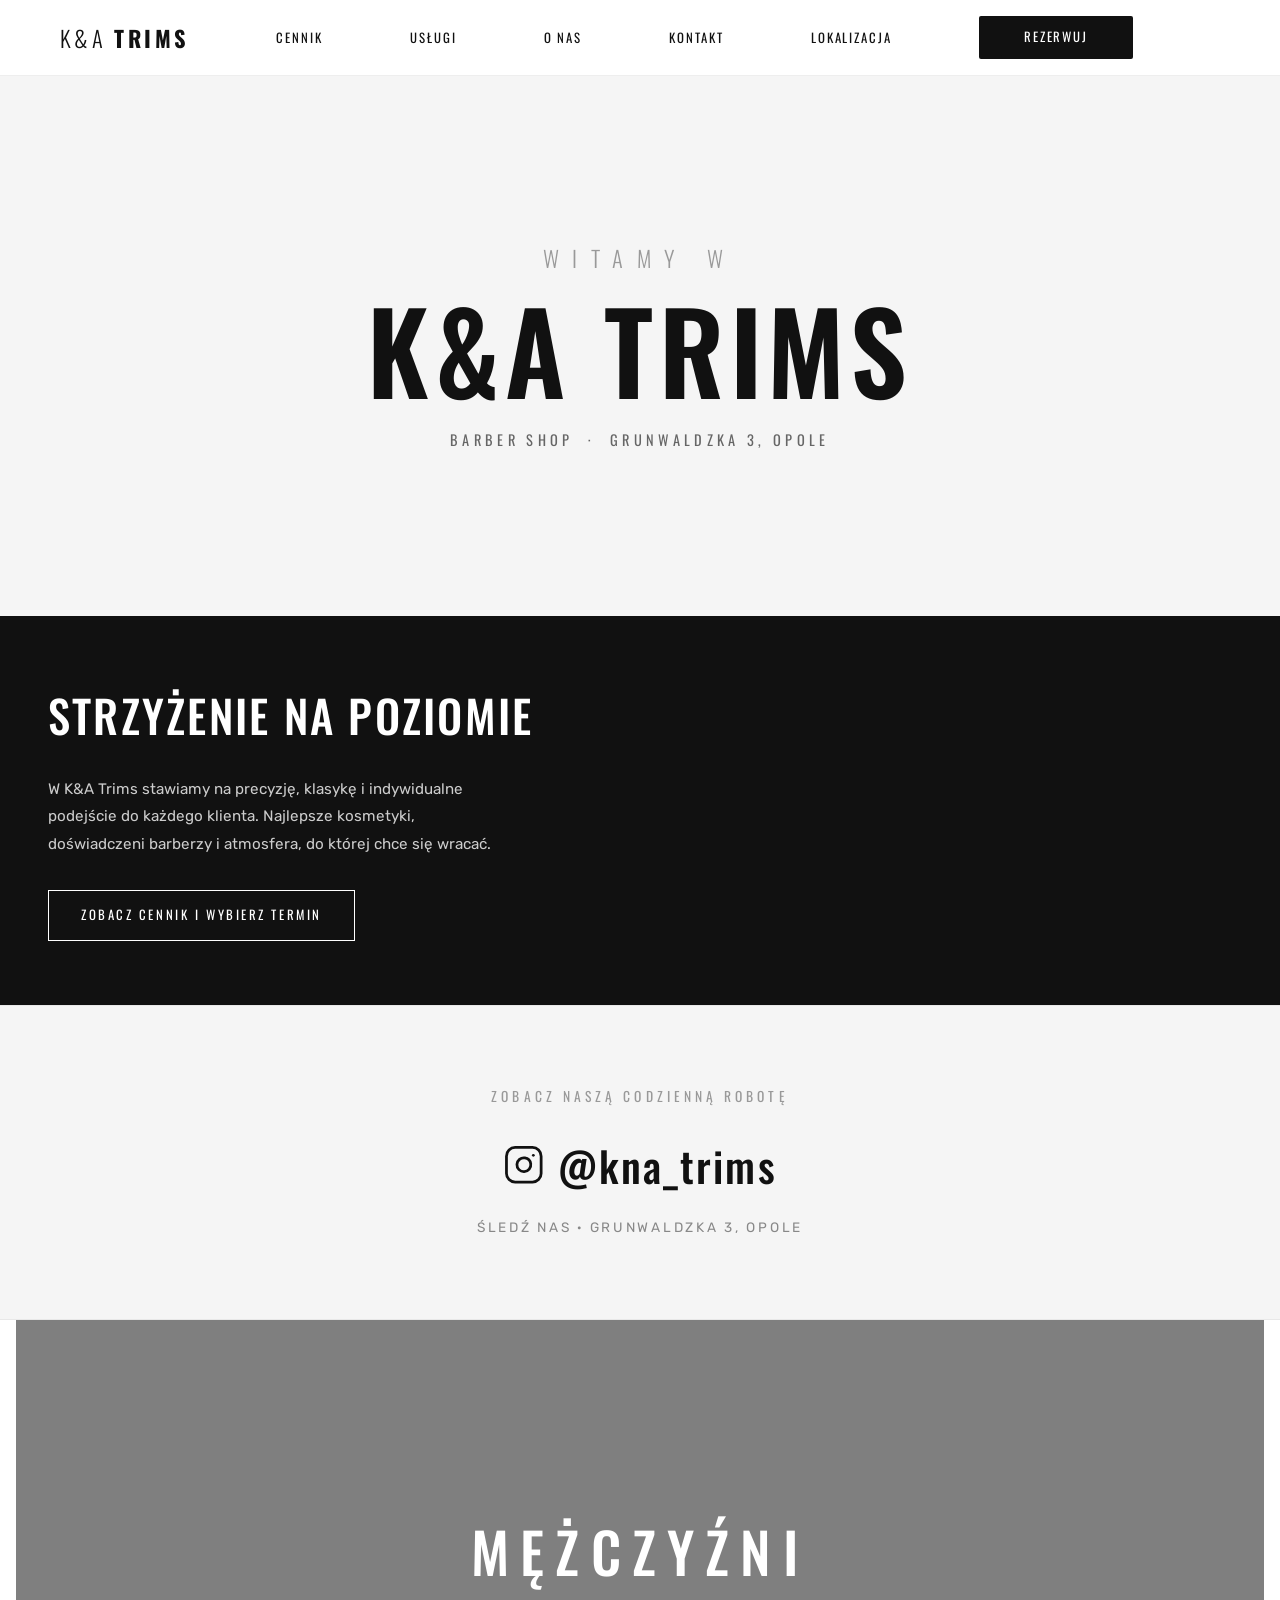
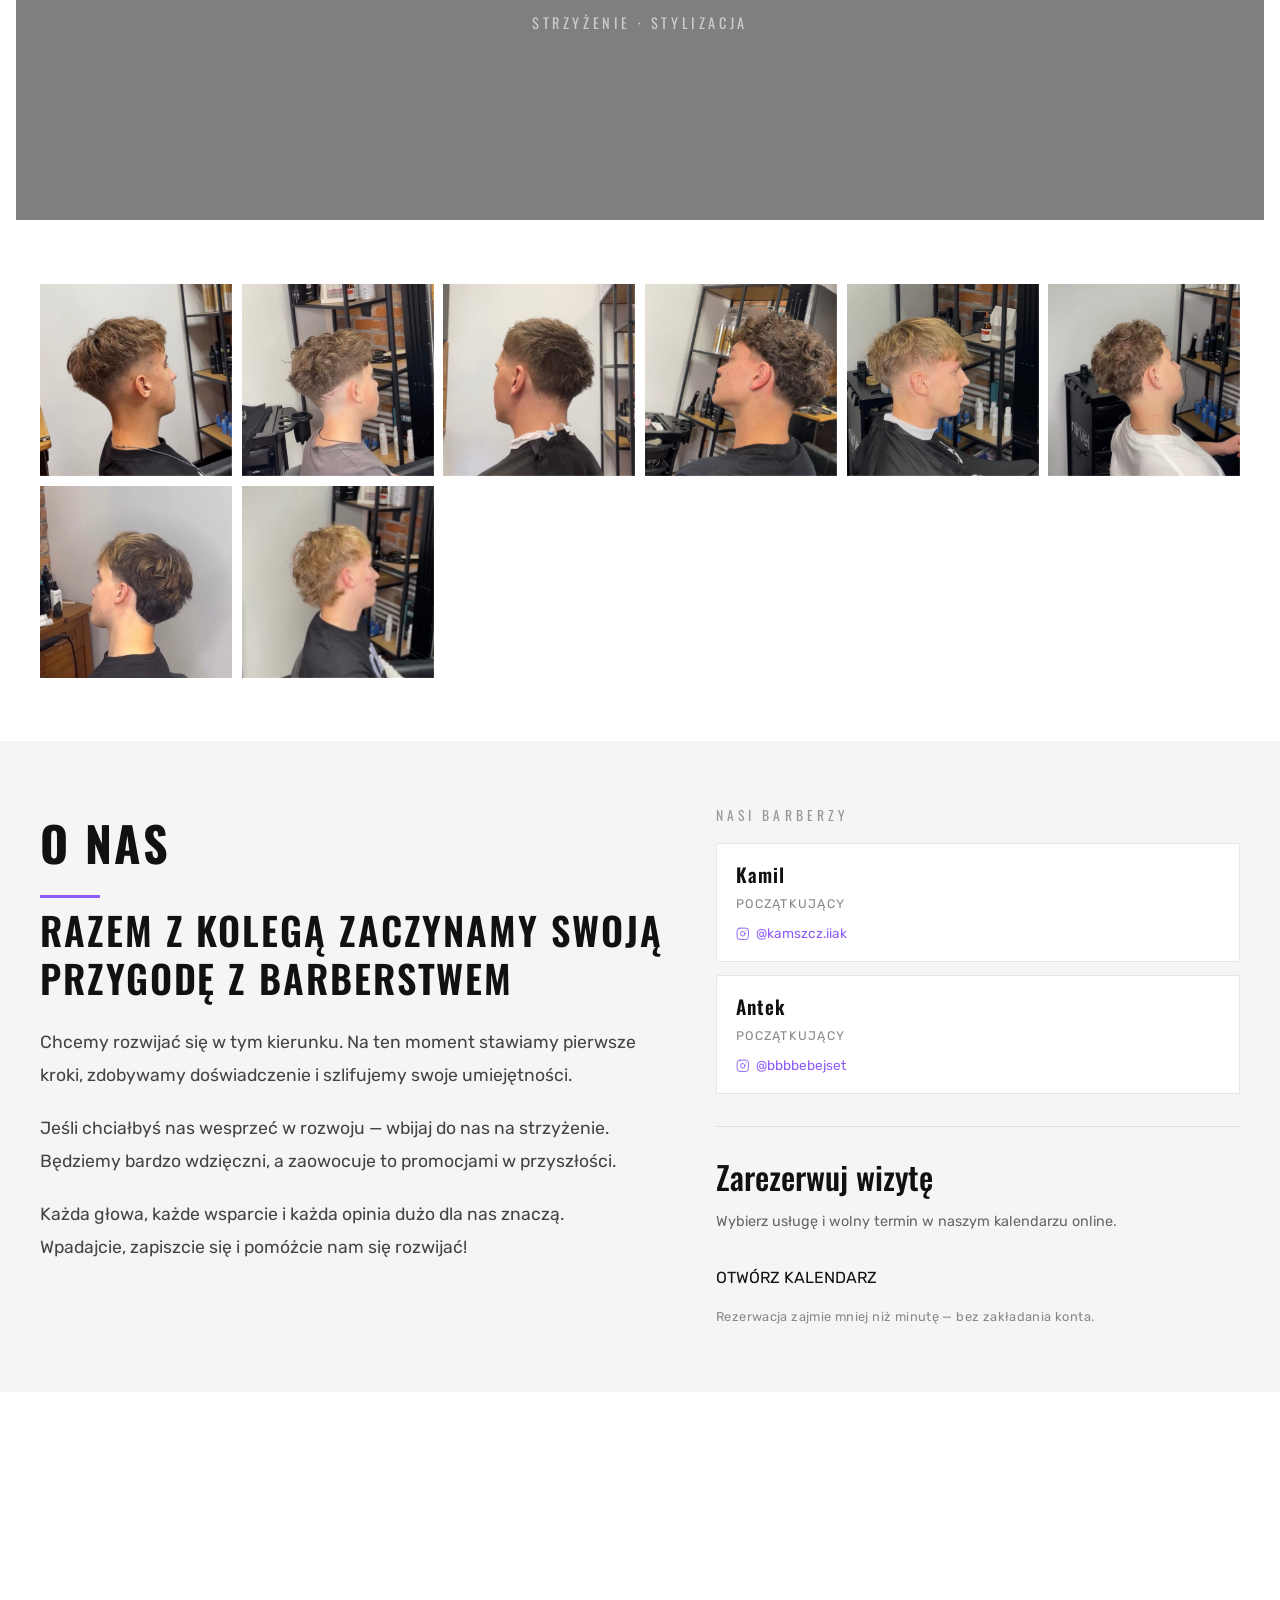
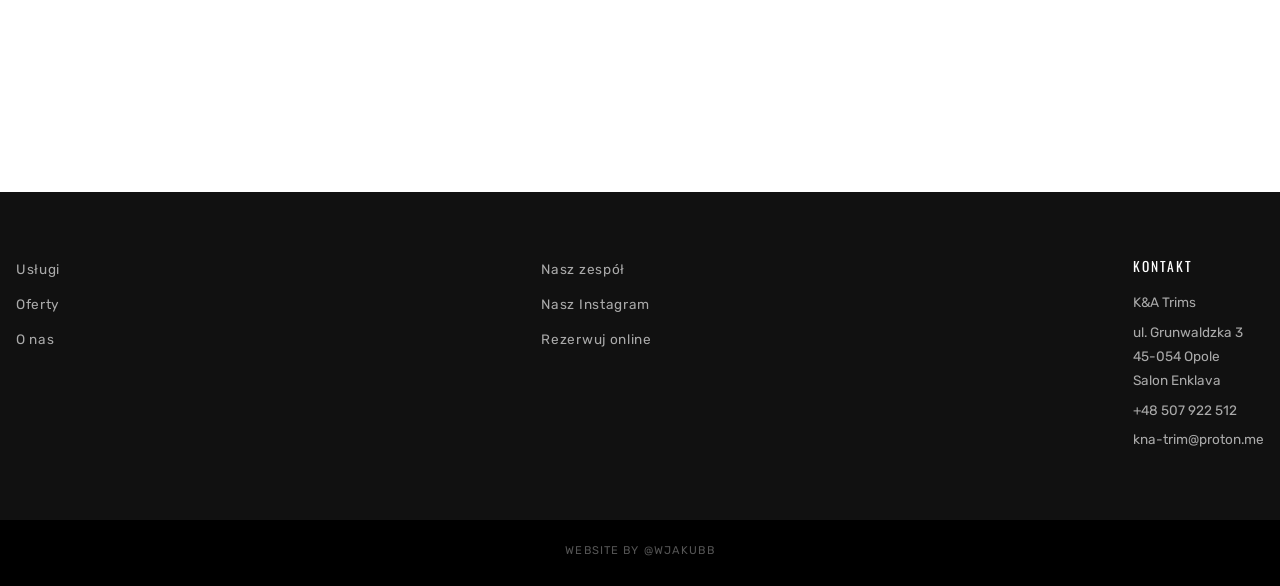
<file: index.html>
<!DOCTYPE html>
<html lang="pl">
<head>
  <meta charset="utf-8"/>
  <title>K&amp;A Trims — Barber Shop Opole</title>
  <meta name="description" content="K&A Trims — salon barberski w Opolu. Profesjonalne strzyżenie męskie, brody, klasyczna golarka. Grunwaldzka 3, Opole."/>
  <meta content="width=device-width, initial-scale=1" name="viewport"/>
  <link rel="stylesheet" href="style.css"/>
  <link rel="preconnect" href="https://fonts.googleapis.com">
  <link rel="preconnect" href="https://fonts.gstatic.com" crossorigin>
  <link href="https://fonts.googleapis.com/css2?family=Oswald:wght@200;300;400;500;600;700&family=Rubik:ital,wght@0,300;0,400;0,500;0,600;0,700;1,500&display=swap" rel="stylesheet">
</head>
<body>

  <!-- ===== NAWIGACJA ===== -->
  <header id="nav" class="sticky-nav">
    <nav class="w-container">
      <ul role="list" class="nav-grid w-list-unstyled">
        <li class="nav-logo-item">
          <a href="https://knatrim.github.io" class="nav-logo-link">
            <span class="logo-text">K&amp;A <strong>TRIMS</strong></span>
          </a>
        </li>
        <li class="about"><a href="https://terminy.pro/knatrim" class="nav-link">CENNIK</a></li>
        <li class="services"><a href="#services" class="nav-link">USŁUGI</a></li>
        <li class="reviews"><a href="#about" class="nav-link">O NAS</a></li>
        <li class="special-offers"><a href="#contact" class="nav-link">KONTAKT</a></li>
        <li class="location"><a href="#location" class="nav-link">LOKALIZACJA</a></li>
        <li class="book-online"><a href="https://terminy.pro/knatrim" class="book-online w-button">REZERWUJ</a></li>
        <li class="hamburger-item">
          <button class="hamburger" aria-label="Menu">
            <span></span><span></span><span></span>
          </button>
        </li>
      </ul>
    </nav>
  </header>

  <!-- ===== HERO ===== -->
  <div class="header-and-slider">
    <h1 class="welcoime reveal-fade">WITAMY W</h1>
    <div><h1 class="to-atlas reveal-scale">K&amp;A TRIMS</h1></div>
    <p class="hero-sub reveal-up delay-2">Barber Shop &nbsp;·&nbsp; Grunwaldzka 3, Opole</p>
  </div>

  <!-- ===== SEKCJA 2 ===== -->
  <div class="section">
    <div class="div-block">
      <h1 class="headingsec2 reveal-up">STRZYŻENIE NA POZIOMIE</h1>
      <p class="paragraphsec2 reveal-up delay-1">W K&amp;A Trims stawiamy na precyzję, klasykę i indywidualne podejście do każdego klienta. Najlepsze kosmetyki, doświadczeni barberzy i atmosfera, do której chce się wracać.</p>
      <a href="https://terminy.pro/knatrim" class="buttonsec2 w-button reveal-up delay-2">ZOBACZ CENNIK I WYBIERZ TERMIN</a>
    </div>
  </div>

  <!-- ===== SEKCJA 4: INSTAGRAM ===== -->
  <div class="section-instagram">
    <div class="instagram-inner reveal-up">
      <p class="instagram-label">Zobacz naszą codzienną robotę</p>
      <a href="https://www.instagram.com/kna_trims" target="_blank" rel="noopener" class="instagram-link">
        <svg class="instagram-icon" xmlns="http://www.w3.org/2000/svg" viewBox="0 0 24 24" fill="none" stroke="currentColor" stroke-width="1.6" stroke-linecap="round" stroke-linejoin="round" aria-hidden="true">
          <rect x="2" y="2" width="20" height="20" rx="5" ry="5"></rect>
          <path d="M16 11.37A4 4 0 1 1 12.63 8 4 4 0 0 1 16 11.37z"></path>
          <line x1="17.5" y1="6.5" x2="17.51" y2="6.5"></line>
        </svg>
        <span>@kna_trims</span>
      </a>
      <p class="instagram-sub">Śledź nas · Grunwaldzka 3, Opole</p>
    </div>
  </div>

  <!-- ===== SEKCJA 5: MĘŻCZYŹNI ===== -->
  <div class="section-5" id="services">
    <div class="div-block-9 reveal-zoom">
      <h1 class="product-heading-men">MĘŻCZYŹNI</h1>
      <p class="section-5-sub">Strzyżenie · Stylizacja</p>
    </div>
  </div>

  <!-- ===== SEKCJA 6: GALERIA ===== -->
  <div class="section-6">
   <div class="w-layout-grid grid-4">
      <img src="img/1.JPG" loading="lazy" alt="Zdjęcie 1" class="animationphoto1 reveal-up"/>
      <img src="img/2.JPG" loading="lazy" alt="Zdjęcie 2" class="animationphoto2 reveal-up delay-1"/>
      <img src="img/3.JPG" loading="lazy" alt="Zdjęcie 3" class="animationphoto3 reveal-up delay-2"/>
      <img src="img/4.JPG" loading="lazy" alt="Zdjęcie 4" class="animationphoto4 reveal-up"/>
      <img src="img/5.JPG" loading="lazy" alt="Zdjęcie 5" class="animationphoto5 reveal-up delay-1"/>
      <img src="img/6.JPG" loading="lazy" alt="Zdjęcie 6" class="animationphoto6 reveal-up delay-2"/>
      <img src="img/7.JPG" loading="lazy" alt="Zdjęcie 7" class="animationphoto7 reveal-up"/>
      <img src="img/8.JPG" loading="lazy" alt="Zdjęcie 8" class="animationphoto8 reveal-up delay-1"/>
    </div>
  </div>

  <div class="section-8"></div>

  <!-- ===== SEKCJA 7: O NAS + BARBERZY + OKTIVA ===== -->
  <div class="section-7" id="about">
    <div class="div-block-11">
      <div class="w-layout-grid grid-2">

        <!-- LEWA KOLUMNA: tekst -->
        <div class="div-block-13">
          <div class="about-story reveal-up">
            <h2 class="about-main-heading">O NAS</h2>
            <h3 class="about-story-title">RAZEM Z KOLEGĄ ZACZYNAMY SWOJĄ PRZYGODĘ Z BARBERSTWEM</h3>
            <p class="about-story-text">
              Chcemy rozwijać się w tym kierunku. Na ten moment stawiamy pierwsze kroki,
              zdobywamy doświadczenie i szlifujemy swoje umiejętności.
            </p>
            <p class="about-story-text">
              Jeśli chciałbyś nas wesprzeć w rozwoju — wbijaj do nas na strzyżenie.
              Będziemy bardzo wdzięczni, a zaowocuje to promocjami w przyszłości.
            </p>
            <p class="about-story-text">
              Każda głowa, każde wsparcie i każda opinia dużo dla nas znaczą.
              Wpadajcie, zapiszcie się i pomóżcie nam się rozwijać!
            </p>
          </div>
        </div>

        <!-- PRAWA KOLUMNA: barberzy + oktiva -->
        <div class="div-block-12 reveal-right" id="book">

          <div class="barbers-block reveal-up" id="barbers">
            <p class="barbers-title">NASI BARBERZY</p>

            <!-- Kamil -->
            <a href="https://www.instagram.com/kamszcz.iiak/" target="_blank" rel="noopener" class="barber-card">
              <span class="barber-name">Kamil</span>
              <span class="barber-role">Początkujący</span>
              <span class="barber-ig">
                <svg class="instagram-icon" xmlns="http://www.w3.org/2000/svg" viewBox="0 0 24 24" fill="none" stroke="currentColor" stroke-width="1.6" stroke-linecap="round" stroke-linejoin="round" aria-hidden="true">
                  <rect x="2" y="2" width="20" height="20" rx="5" ry="5"></rect>
                  <path d="M16 11.37A4 4 0 1 1 12.63 8 4 4 0 0 1 16 11.37z"></path>
                  <line x1="17.5" y1="6.5" x2="17.51" y2="6.5"></line>
                </svg>
                @kamszcz.iiak
              </span>
            </a>

            <!-- Antek -->
            <a href="https://www.instagram.com/bbbbebejset/" target="_blank" rel="noopener" class="barber-card">
              <span class="barber-name">Antek</span>
              <span class="barber-role">Początkujący</span>
              <span class="barber-ig">
                <svg class="instagram-icon" xmlns="http://www.w3.org/2000/svg" viewBox="0 0 24 24" fill="none" stroke="currentColor" stroke-width="1.6" stroke-linecap="round" stroke-linejoin="round" aria-hidden="true">
                  <rect x="2" y="2" width="20" height="20" rx="5" ry="5"></rect>
                  <path d="M16 11.37A4 4 0 1 1 12.63 8 4 4 0 0 1 16 11.37z"></path>
                  <line x1="17.5" y1="6.5" x2="17.51" y2="6.5"></line>
                </svg>
                @bbbbebejset
              </span>
            </a>
          </div>

          <div class="oktiva-box">
            <h2 class="heading-14">Zarezerwuj wizytę</h2>
            <p class="paragraph-5">Wybierz usługę i wolny termin w naszym kalendarzu online.</p>
            <a href="https://terminy.pro/knatrim" target="_blank" rel="noopener" class="submit-button w-button oktiva-btn">
              OTWÓRZ KALENDARZ 
            </a>
            <p class="oktiva-note">Rezerwacja zajmie mniej niż minutę — bez zakładania konta.</p>
          </div>

        </div>

      </div>
    </div>
  </div>

  <!-- MAP -->
  <div class="map reveal-fade" id="location">
    <iframe
      src="https://www.google.com/maps?q=Grunwaldzka+3,+45-054+Opole&output=embed&hl=pl&z=16"
      width="100%" height="100%" style="border:0;" allowfullscreen="" loading="lazy"
      referrerpolicy="no-referrer-when-downgrade"
      title="K&A Trims — Grunwaldzka 3, Opole">
    </iframe>
  </div>

  <!-- stopka  -->
  <footer id="footer" class="footer">
         <div class="footer-flex-container">
        <div><ul role="list" class="w-list-unstyled">
          <li><a href="#services" class="footer-link">Usługi</a></li>
          <li><a href="#special" class="footer-link">Oferty</a></li>
          <li><a href="#about" class="footer-link">O nas</a></li>
        </ul></div>
        <div><ul role="list" class="w-list-unstyled">
          <li><a href="#barbers" class="footer-link">Nasz zespół</a></li>
          <li><a href="https://www.instagram.com/kna_trim" class="footer-link">Nasz Instagram</a></li>
          <li><a href="#book" class="footer-link">Rezerwuj online</a></li>
        </ul></div>

        <!-- dane kontaktowe -->
        <div class="footer-contact" id="contact">
          <p class="footer-contact-title">Kontakt</p>
          <p class="footer-contact-line">K&amp;A Trims</p>
          <p class="footer-contact-line">ul. Grunwaldzka 3<br/>45-054 Opole<br/>Salon Enklava</p>
          <p class="footer-contact-line"><a href="tel:+48123456789">+48 507 922 512</a></p>
          <p class="footer-contact-line"><a href="mailto:kna-trim@proton.me">kna-trim@proton.me</a></p>
        </div>
      </div>
  </footer>
  <div class="website-author">
    <a href="https://instagram.com/wjakubb" target="_blank" rel="noopener">website by @wjakubb</a>
  </div>
  <script src="script.js"></script>
</body>
</html>
</file>
<file: style.css>
/* ===== RESET & BAZA ===== */
* { margin: 0; padding: 0; box-sizing: border-box; }
html { scroll-behavior: smooth; }
body {
  font-family: 'Rubik', sans-serif;
  color: #111;
  background: #fff;
  line-height: 1.6;
  overflow-x: hidden;
}
img { max-width: 100%; display: block; }
a { color: inherit; text-decoration: none; }
ul { list-style: none; }
.w-list-unstyled { list-style: none; padding-left: 0; }
.w-container { max-width: 1200px; margin: 0 auto; padding: 0 20px; width: 100%; }

/* ===== ZMIENNE ===== */
:root {
  --accent: #8b5cf6;        /* fiolet */
  --accent-dark: #6d28d9;   /* ciemniejszy fiolet (hover) */
  --dark: #111;
  --gray: #888;
  --light-bg: #f5f5f5;
}

/* ===== LOGO ===== */
.logo-text {
  font-family: 'Oswald', sans-serif;
  font-size: 1.4rem;
  letter-spacing: 0.15em;
  font-weight: 300;
  color: var(--dark);
}
.logo-text strong { font-weight: 700; }

/* ===== ANIMACJE SCROLL-REVEAL ===== */
.reveal-fade, .reveal-up, .reveal-left,
.reveal-right, .reveal-scale, .reveal-zoom {
  opacity: 0;
  transition: opacity 0.9s cubic-bezier(0.22, 1, 0.36, 1),
              transform 0.9s cubic-bezier(0.22, 1, 0.36, 1);
  will-change: opacity, transform;
}
.reveal-up    { transform: translateY(50px); }
.reveal-left  { transform: translateX(-60px); }
.reveal-right { transform: translateX(60px); }
.reveal-scale { transform: scale(0.85); }
.reveal-zoom  { transform: scale(0.92); }

.reveal-fade.in, .reveal-up.in, .reveal-left.in,
.reveal-right.in, .reveal-scale.in, .reveal-zoom.in {
  opacity: 1;
  transform: none;
}
.delay-1 { transition-delay: 0.15s; }
.delay-2 { transition-delay: 0.3s; }
.delay-3 { transition-delay: 0.45s; }
.delay-4 { transition-delay: 0.6s; }

/* ===== NAWIGACJA ===== */
.sticky-nav {
  position: sticky;
  top: 0;
  z-index: 1000;
  background: rgba(255,255,255,0.95);
  backdrop-filter: blur(10px);
  border-bottom: 1px solid #eee;
  transition: box-shadow 0.3s;
}
.sticky-nav.scrolled { box-shadow: 0 4px 20px rgba(0,0,0,0.06); }
.nav-grid {
  display: flex;
  align-items: center;
  justify-content: space-between;
  gap: 1.5rem;
  padding: 1rem 0;
  flex-wrap: wrap;
}
.nav-link {
  font-family: 'Oswald', sans-serif;
  font-size: 0.8rem;
  letter-spacing: 0.15em;
  text-transform: uppercase;
  color: var(--dark);
  position: relative;
}
.nav-link::after {
  content: "";
  position: absolute;
  bottom: -6px;
  left: 0;
  width: 0;
  height: 1px;
  background: var(--dark);
  transition: width 0.3s;
}
.nav-link:hover::after { width: 100%; }
.book-online {
  font-family: 'Oswald', sans-serif;
  font-size: 0.8rem;
  letter-spacing: 0.15em;
  text-transform: uppercase;
  padding: 0.7rem 1.4rem;
  background: var(--dark);
  color: #fff;
  border-radius: 2px;
  transition: background 0.2s, transform 0.2s;
}
.book-online:hover { background: #444; transform: translateY(-2px); }
.hamburger {
  display: none;
  flex-direction: column;
  gap: 5px;
  background: none;
  border: none;
  cursor: pointer;
}
.hamburger span {
  width: 26px;
  height: 2px;
  background: var(--dark);
  transition: 0.3s;
}

/* ===== HERO ===== */
.header-and-slider {
  min-height: 60vh;
  display: flex;
  flex-direction: column;
  align-items: center;
  justify-content: center;
  text-align: center;
  padding: 4rem 1rem;
  background: var(--light-bg);
  overflow: hidden;
}
.welcoime {
  font-family: 'Oswald', sans-serif;
  font-size: clamp(1rem, 2vw, 1.4rem);
  letter-spacing: 0.6em;
  font-weight: 300;
  color: #999;
  margin-bottom: 1rem;
}
.to-atlas {
  font-family: 'Oswald', sans-serif;
  font-size: clamp(3rem, 10vw, 7rem);
  font-weight: 600;
  letter-spacing: 0.05em;
  line-height: 1;
}
.hero-sub {
  margin-top: 1.5rem;
  font-family: 'Oswald', sans-serif;
  font-size: 0.9rem;
  letter-spacing: 0.3em;
  text-transform: uppercase;
  color: #666;
}

/* ===== SEKCJA 2: STRZYŻENIE NA POZIOMIE ===== */
.section {
  display: block;
  min-height: auto;
  background: var(--dark);
}
.div-block-5 {
  transition: transform 6s ease-out;
}
.div-block-5.in { transform: scale(1.05); }
.div-block {
  display: flex;
  flex-direction: column;
  justify-content: center;
  padding: 4rem 3rem;
  background: var(--dark);
  color: #ffffff;
}
.headingsec2 {
  font-family: 'Oswald', sans-serif;
  font-size: clamp(1.8rem, 3.5vw, 3rem);
  font-weight: 500;
  letter-spacing: 0.05em;
  margin-bottom: 1.5rem;
}
.paragraphsec2 {
  font-size: 0.95rem;
  color: #ccc;
  margin-bottom: 2rem;
  max-width: 460px;
  line-height: 1.8;
}
.buttonsec2 {
  align-self: flex-start;
  font-family: 'Oswald', sans-serif;
  font-size: 0.8rem;
  letter-spacing: 0.2em;
  text-transform: uppercase;
  padding: 0.9rem 2rem;
  border: 1px solid #fff;
  color: #fff;
  transition: background 0.3s, color 0.3s, transform 0.3s;
}
.buttonsec2:hover { background: #fff; color: var(--dark); transform: translateY(-2px); }

/* ===== SEKCJA INSTAGRAM ===== */
.section-instagram {
  background: var(--light-bg);
  padding: 5rem 1rem;
  text-align: center;
  border-top: 1px solid #e8e8e8;
  border-bottom: 1px solid #e8e8e8;
}
.instagram-inner { max-width: 600px; margin: 0 auto; }
.instagram-label {
  font-family: 'Oswald', sans-serif;
  font-size: 0.85rem;
  letter-spacing: 0.3em;
  text-transform: uppercase;
  color: #999;
  margin-bottom: 1.5rem;
}
.instagram-link {
  display: inline-flex;
  align-items: center;
  gap: 0.8rem;
  font-family: 'Oswald', sans-serif;
  font-size: clamp(1.6rem, 4vw, 2.6rem);
  font-weight: 500;
  letter-spacing: 0.05em;
  color: var(--dark);
  transition: color 0.3s, transform 0.3s;
}
.instagram-link:hover { color: var(--accent); transform: translateY(-3px); }
.instagram-icon { width: 1em; height: 1em; flex-shrink: 0; }
.instagram-sub {
  margin-top: 1.2rem;
  font-size: 0.85rem;
  letter-spacing: 0.2em;
  text-transform: uppercase;
  color: var(--gray);
}

/* ===== SEKCJA 5: MĘŻCZYŹNI ===== */
.section-5 {
  display: grid;
  grid-template-columns: 1fr;
  gap: 1rem;
  padding: 0 1rem 4rem;
}
.div-block-9 {
  min-height: 500px;
  display: flex;
  flex-direction: column;
  align-items: center;
  justify-content: center;
  background-image: url('https://images.unsplash.com/photo-1503951914875-452162b0f3f1?q=80&w=1600&auto=format&fit=crop');
  background-size: cover;
  background-position: center;
  position: relative;
  cursor: pointer;
  overflow: hidden;
}
.div-block-9::before {
  content: "";
  position: absolute;
  inset: 0;
  background: rgba(0,0,0,0.5);
  transition: background 0.4s;
}
.div-block-9:hover::before { background: rgba(0,0,0,0.3); }
.product-heading-men {
  position: relative;
  z-index: 2;
  font-family: 'Oswald', sans-serif;
  font-size: clamp(2rem, 5vw, 3.5rem);
  letter-spacing: 0.2em;
  color: #fff;
  font-weight: 500;
  transition: letter-spacing 0.5s;
}
.div-block-9:hover .product-heading-men { letter-spacing: 0.3em; }
.section-5-sub {
  position: relative;
  z-index: 2;
  color: #ccc;
  font-family: 'Oswald', sans-serif;
  font-size: 0.9rem;
  letter-spacing: 0.25em;
  text-transform: uppercase;
  margin-top: 1rem;
}

/* ===== SEKCJA 6: GALERIA ===== */
.section-6 { padding: 0 1rem; }
.grid-4 {
  display: grid;
  grid-template-columns: repeat(6, 1fr);
  gap: 10px;
  max-width: 1200px;
  margin: 0 auto;
}
.grid-4 img {
  width: 100%;
  height: 100%;
  object-fit: cover;
  aspect-ratio: 1 / 1;
  transition: transform 0.6s cubic-bezier(0.22, 1, 0.36, 1), filter 0.4s;
}
.grid-4 img:hover { transform: scale(1.08); filter: brightness(1.1); }

/* ===== SEKCJA 7: O NAS + BARBERZY + OKTIVA ===== */
.section-8 { height: 4rem; }
.section-7 { background: var(--light-bg); padding: 4rem 1rem; }
.div-block-11 { max-width: 1200px; margin: 0 auto; }

/* Główna siatka: tekst lewo, barberzy + oktiva prawo */
.section-7 .grid-2 {
  display: grid;
  grid-template-columns: 1.2fr 1fr;
  gap: 3rem;
  align-items: start;
}

/* Nagłówek "O NAS" */
.about-main-heading {
  font-family: 'Oswald', sans-serif;
  font-size: clamp(2rem, 4vw, 3rem);
  font-weight: 700;
  letter-spacing: 0.05em;
  text-transform: uppercase;
  color: var(--dark);
  margin-bottom: 0.5rem;
  position: relative;
  padding-bottom: 1rem;
  word-spacing: normal;
  text-align: left;
}
.about-main-heading::after {
  content: "";
  position: absolute;
  bottom: 0;
  left: 0;
  width: 60px;
  height: 3px;
  background: var(--accent);
}

/* Historia */
.about-story { margin-bottom: 2rem; }
.about-story-title {
  font-family: 'Oswald', sans-serif;
  font-size: clamp(1.6rem, 3vw, 2.4rem);
  font-weight: 600;
  letter-spacing: 0.05em;
  line-height: 1.25;
  color: var(--dark);
  margin-bottom: 1.5rem;
}
.about-story-text {
  font-size: 1.1rem;
  line-height: 1.9;
  color: #444;
  margin-bottom: 1.2rem;
  max-width: 600px;
}

/* Barberzy */
.barbers-block { margin-top: 0; }
.barbers-title {
  font-family: 'Oswald', sans-serif;
  font-size: 0.85rem;
  letter-spacing: 0.3em;
  text-transform: uppercase;
  color: #999;
  margin-bottom: 1rem;
}
.barber-card {
  display: flex;
  flex-direction: column;
  padding: 1rem 1.2rem;
  margin-bottom: 0.8rem;
  background: #fff;
  border: 1px solid #e5e5e5;
  border-radius: 2px;
  transition: border-color 0.3s, transform 0.3s, box-shadow 0.3s;
}
.barber-card:hover {
  border-color: var(--accent);
  transform: translateY(-2px);
  box-shadow: 0 6px 18px rgba(0,0,0,0.06);
}
.barber-name {
  font-family: 'Oswald', sans-serif;
  font-size: 1.2rem;
  font-weight: 600;
  letter-spacing: 0.05em;
  color: var(--dark);
}
.barber-role {
  font-size: 0.78rem;
  color: var(--gray);
  letter-spacing: 0.1em;
  text-transform: uppercase;
  margin: 0.2rem 0 0.6rem;
}
.barber-ig {
  display: inline-flex;
  align-items: center;
  gap: 0.4rem;
  font-size: 0.85rem;
  color: var(--accent);
  transition: color 0.2s;
}
.barber-card:hover .barber-ig { color: var(--accent-dark); }
.barber-ig .instagram-icon { width: 1em; height: 1em; }

/* Oktiva */
.oktiva-box {
  margin-top: 2rem;
  padding-top: 1.5rem;
  border-top: 1px solid #ddd;
}
.heading-14 {
  font-family: 'Oswald', sans-serif;
  font-size: 2rem;
  margin-bottom: 0.5rem;
  font-weight: 500;
}
.paragraph-5 {
  font-size: 0.9rem;
  color: #666;
  margin-bottom: 1.5rem;
}
.oktiva-btn {
  display: inline-block;
  text-align: center;
  margin-top: 0.5rem;
}
.oktiva-note {
  margin-top: 1rem;
  font-size: 0.8rem;
  color: var(--gray);
  letter-spacing: 0.03em;
}

/* ===== MAPA ===== */
.map { width: 100%; height: 400px; background: #e5e3df; }
.map iframe { display: block; width: 100%; height: 100%; }

/* ===== STOPKA ===== */
.footer {
  background: var(--dark);
  color: #ccc;
  padding: 4rem 1rem 2rem;
}
.footer-flex-container {
  display: flex;
  flex-wrap: wrap;
  justify-content: space-between;
  align-items: flex-start;
  gap: 2rem;
  margin-bottom: 2rem;
}
.footer-link {
  font-size: 0.85rem;
  color: #aaa;
  letter-spacing: 0.05em;
  transition: color 0.2s;
}
.footer-link:hover { color: #fff; }
.footer .w-list-unstyled li { margin-bottom: 0.6rem; }
.footer-bottom {
  display: flex;
  flex-wrap: wrap;
  justify-content: space-between;
  gap: 0.5rem;
  border-top: 1px solid #222;
  padding-top: 1.5rem;
  font-size: 0.8rem;
  color: #777;
}

/* ===== STOPKA — DANE KONTAKTOWE ===== */
.footer-contact {
  max-width: 240px;
}
.footer-contact-title {
  font-family: 'Oswald', sans-serif;
  font-size: 0.85rem;
  letter-spacing: 0.15em;
  text-transform: uppercase;
  color: #fff;
  margin-bottom: 0.8rem;
}
.footer-contact-line {
  font-size: 0.85rem;
  line-height: 1.8;
  color: #aaa;
  margin-bottom: 0.3rem;
}
.footer-contact-line a {
  color: #aaa;
  transition: color 0.2s;
}
.footer-contact-line a:hover {
  color: var(--accent);
}

.website-author {
  background: #000;
  text-align: center;
  padding: 1rem 1rem 1.5rem;
}

.website-author a {
  font-family: 'Rubik', sans-serif;
  font-size: 0.7rem;
  color: #555;
  letter-spacing: 0.1em;
  text-transform: uppercase;
  transition: color 0.3s;
}

.website-author a:hover {
  color: var(--accent);
}

/* ===== RESPONSIVE ===== */
@media (max-width: 900px) {
  .section { grid-template-columns: 1fr; }
  .div-block-5 { min-height: 300px; }
  .grid { grid-template-columns: 1fr; }
  .section-7 .grid-2 { grid-template-columns: 1fr; gap: 2rem; }
  .grid-4 { grid-template-columns: repeat(3, 1fr); }
  .nav-grid { gap: 1rem; }
  .nav-link { font-size: 0.7rem; }
  .div-block-9 { min-height: 380px; }
}

@media (max-width: 700px) {
  /* ukryj linki poza logo, book-online i hamburgerem */
  .nav-grid li:not(.nav-logo-item):not(.book-online):not(.hamburger-item) {
    display: none;
  }

  /* hamburger widoczny */
  .hamburger-item { display: block; }
  .hamburger { display: flex; }

  /* menu otwarte — pełny ekran */
  .nav-grid.nav-open {
    position: fixed;
    top: 0; left: 0; right: 0; bottom: 0;
    width: 100vw;
    height: 100vh;
    background: #fff;
    flex-direction: column;
    flex-wrap: nowrap;
    justify-content: center;
    align-items: center;
    gap: 1.5rem;
    padding: 2rem;
    margin: 0;
    z-index: 1100;
    overflow-y: auto;
  }

  /* w otwartym menu pokaż wszystkie li */
  .nav-grid.nav-open li {
    display: block !important;
    width: 100%;
    text-align: center;
  }

  .nav-grid.nav-open .nav-link {
    font-size: 1.2rem;
    padding: 0.5rem 0;
    display: inline-block;
  }

  .nav-grid.nav-open .book-online {
    display: inline-block;
  }

  /* hamburger w prawym górnym rogu otwartego menu */
  .nav-grid.nav-open .hamburger-item {
    position: absolute;
    top: 1.2rem;
    right: 1.2rem;
    width: auto;
    z-index: 1200;
  }

  /* animacja hamburger → X */
  .nav-grid.nav-open .hamburger span:nth-child(1) {
    transform: translateY(7px) rotate(45deg);
  }
  .nav-grid.nav-open .hamburger span:nth-child(2) {
    opacity: 0;
  }
  .nav-grid.nav-open .hamburger span:nth-child(3) {
    transform: translateY(-7px) rotate(-45deg);
  }

  .grid-4 { grid-template-columns: repeat(2, 1fr); }
}
</file>
